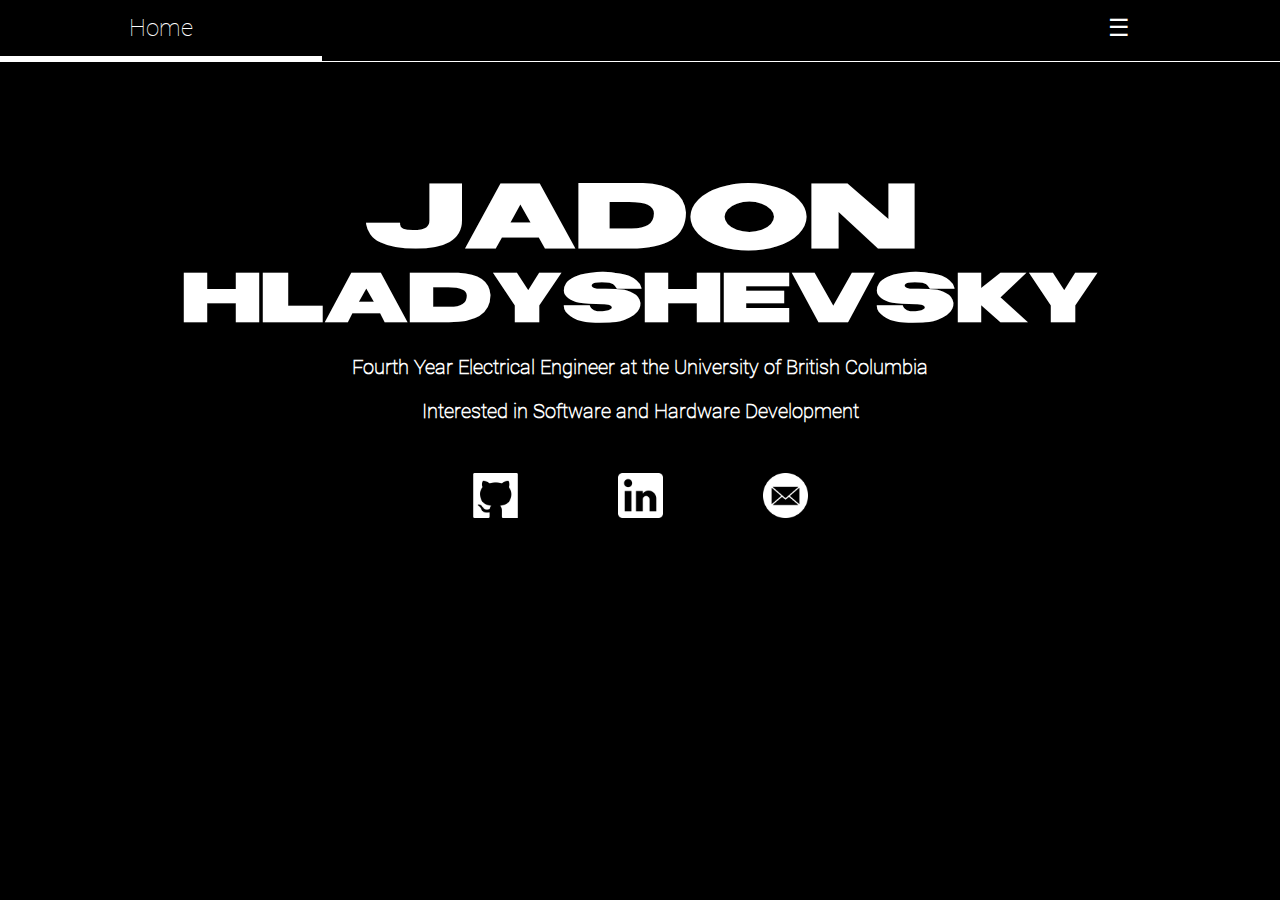
<file: index.html>
<!DOCTYPE html>
<meta name="viewport" content="width=device-width, initial-scale=1">
<meta charset="UTF-8">
<link href="style.css" rel="stylesheet" type="text/css">
<link rel="icon" href="Images/Icon.png" type="image/png" sizes="16x16">

<div class="navbar" id="myNavbar">
  <a href="/" class="active-page">Home</a>
  <a href="experience">Experience</a>
  <a href="projects">Projects</a>
  <a href="contact">Contact</a>
  <a href="javascript:void(0);" class="icon" onclick="MobileBar()">&#9776;</a>
</div>

<head>
    <!-- Global site tag (gtag.js) - Google Analytics -->
  <script async src="https://www.googletagmanager.com/gtag/js?id=UA-167485658-1"></script>
  <script>
    window.dataLayer = window.dataLayer || [];
    function gtag(){dataLayer.push(arguments);}
    gtag('js', new Date());

    gtag('config', 'UA-167485658-1');
  </script>
  <title>Jadon Hladyshevsky | Personal Portfolio</title>
  <meta name="description" content="My personal website for showcasing my skills, experience, and projects I'm currently working on!">
  <meta name="author" content="Jadon Hladyshevsky">
  <meta name="keywords" content="HTML, CSS, JavaScript, Engineering, C, C++, Electrical Engineering">
</head>

<body>

<h1 align="center">Jadon </h1>
<h2> Hladyshevsky </h2>
<h3> Fourth Year Electrical Engineer at the University of British Columbia</h3>
<h4> Interested in Software and Hardware Development </h3>
<div class="row">
<a href="https://github.com/jadhlady">
  <img class="Column" src="Images/github-logo.png" alt="Github" width="45" height= "45">
</a>
<a href="https://www.linkedin.com/in/jadon-hladyshevsky/">
  <img class="Column" src="Images/linkedin-logo.png" alt="LinkedIn" width="45" height= "45">
</a>
<a href="mailto:jadhlady@gmail.com?Subject=Website%20Contact">
  <img class="Column" src="Images/mail-logo.png" alt="Email" width="45" height= "45">
</a>
</div>
</body>

<script>
function MobileBar() {
  var x = document.getElementById("myNavbar");
  if (x.className === "navbar") {
    x.className += " responsive";
  } else {
    x.className = "navbar";
  }
}
</script>

<footer>
</footer>
</file>
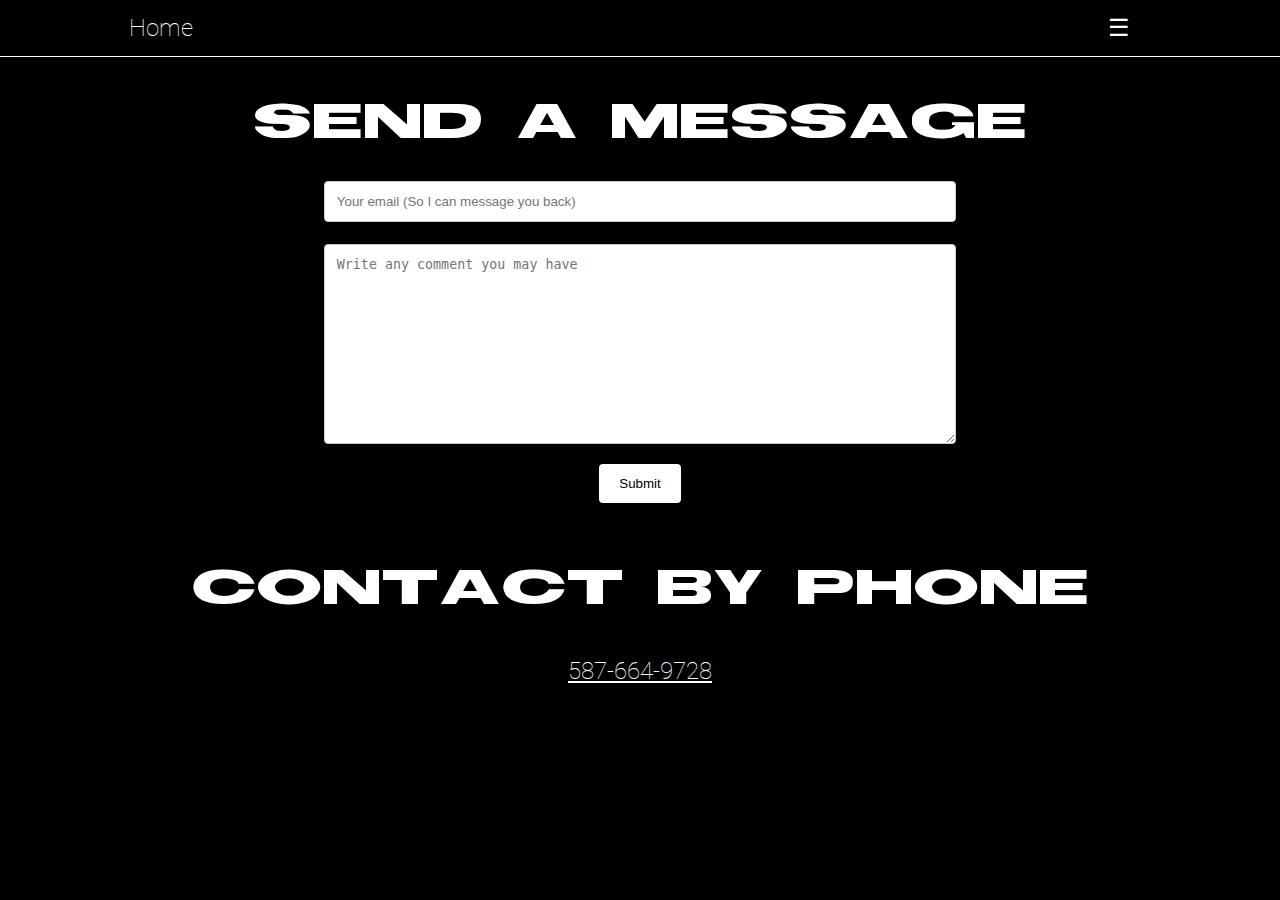
<file: contact.html>
<!DOCTYPE html>
<meta name="viewport" content="width=device-width, initial-scale=1">
<meta charset="UTF-8">
<link href="style.css" rel="stylesheet" type="text/css">
<link rel="icon" href="Images/Icon.png" type="image/png" sizes="16x16">
<head>
      <!-- Global site tag (gtag.js) - Google Analytics -->
    <script async src="https://www.googletagmanager.com/gtag/js?id=UA-167485658-1"></script>
    <script>
      window.dataLayer = window.dataLayer || [];
      function gtag(){dataLayer.push(arguments);}
      gtag('js', new Date());

      gtag('config', 'UA-167485658-1');
    </script>
  <title>Contact</title>
</head>


<div class="navbar" id="myNavbar">
  <a href="/">Home</a>
  <a href="experience">Experience</a>
  <a href="projects">Projects</a>
  <a href="contact" class="active-page">Contact</a>
  <a href="javascript:void(0);" class="icon" onclick="MobileBar()">&#9776;</a>
</div>

</br>
</br>
</br>

<p class="contactformtext">send a message</p>
<div class="container" align="center">
  <form action="https://formspree.io/mjvrblrg" method="POST">

    <label for="fname"></label>
    <input type="text" id="email" name="firstname" placeholder="Your email (So I can message you back)">

    <label for="comment"></label>
    <textarea id="comment" name="comment" placeholder="Write any comment you may have" style="height:200px"></textarea>
</br>
    <input type="submit" value="Submit">

  </form>
</div>
</br>
</br>
</br>
<p class="contactformtext" align="center">Contact by phone</p>
</br>
</br>
<a class="callnumber" href="tel:587-664-9728">587-664-9728</a>
</br>
</br>
</br>

<script>
function MobileBar() {
  var x = document.getElementById("myNavbar");
  if (x.className === "navbar") {
    x.className += " responsive";
  } else {
    x.className = "navbar";
  }
}
</script>
</file>
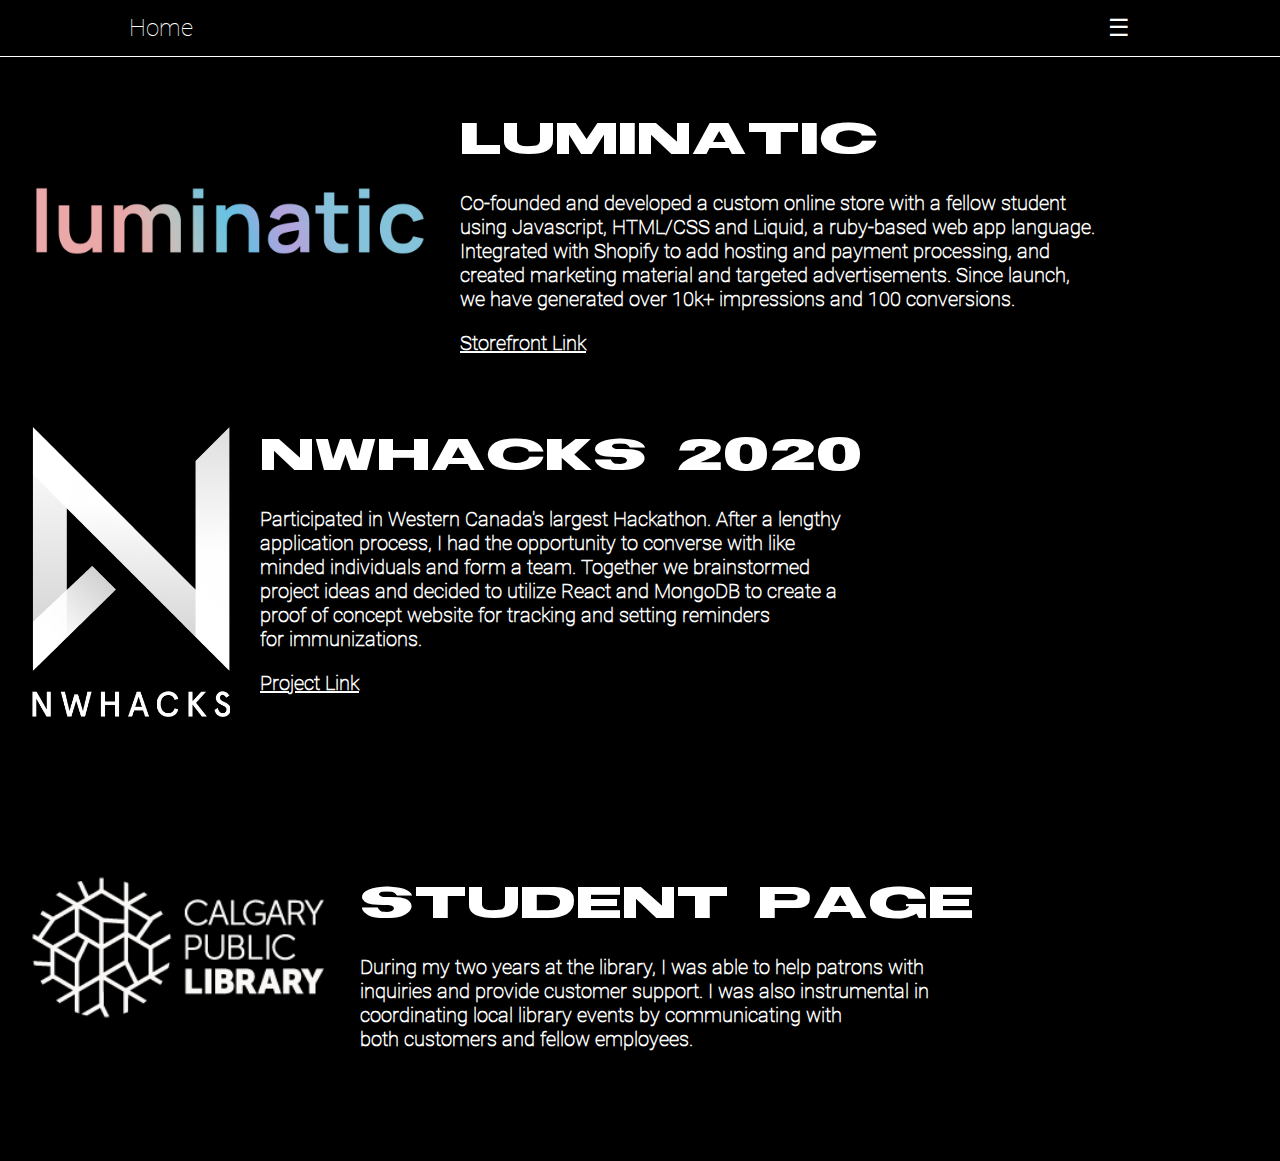
<file: experience.html>
<!DOCTYPE html>
<meta name="viewport" content="width=device-width, initial-scale=1.0">
<meta charset="UTF-8">
<link href="style.css" rel="stylesheet" type="text/css">
<link rel="icon" href="Images/Icon.png" type="image/png" sizes="16x16">
<head>
      <!-- Global site tag (gtag.js) - Google Analytics -->
    <script async src="https://www.googletagmanager.com/gtag/js?id=UA-167485658-1"></script>
    <script>
      window.dataLayer = window.dataLayer || [];
      function gtag(){dataLayer.push(arguments);}
      gtag('js', new Date());

      gtag('config', 'UA-167485658-1');
    </script>
  <title>Experience</title>
</head>

<div class="navbar" id="myNavbar">
  <a href="/">Home</a>
  <a href="experience" class="active-page">Experience</a>
  <a href="projects">Projects</a>
  <a href="contact">Contact</a>
  <a href="javascript:void(0);" class="icon" onclick="MobileBar()">&#9776;</a>
</div>

</br>
</br>
</br>

<img class="projectimages" src="Images/luminatic.png" alt="Github" width="400px">
<p class="experiencetitletext">Luminatic</p>
</br>
<p class="experiencebodytext">Co-founded and developed a custom online store with a fellow student </br>
using Javascript, HTML/CSS and Liquid, a ruby-based web app language.</br>
Integrated with Shopify to add hosting and payment processing, and </br>
created marketing material and targeted advertisements. Since launch, </br>
we have generated over 10k+ impressions and 100 conversions. </br></p>


</br>
<a class="experiencebodytext" href="https://luminatic.store/">Storefront Link</a></li>

</br>
</br>
</br>
</br>
</br>

<img class="projectimages" src="Images/nwhacks-logo.png" alt="Github" width="200px">
<p class="experiencetitletext">NWHACKS 2020</p>
</br>
<p class="experiencebodytext">Participated in Western Canada's largest Hackathon. After a lengthy</br>
application process, I had the opportunity to converse with like</br>
minded individuals and form a team. Together we brainstormed</br>
project ideas and  decided to utilize React and MongoDB to create a</br>
proof of concept website for tracking and setting reminders</br>
for immunizations.</br></p>


</br>
<a class="experiencebodytext" href="https://devpost.com/software/immulist">Project Link</a></li>

</br>
</br>
</br>
</br>
</br>
</br>
</br>
</br>
</br>
</br>
</br>
<img class="projectimages" src="Images/CPL-logo.png" alt="CPL" width="300px">
<p class="experiencetitletext">Student page</p>
</br>
<p class="experiencebodytext">During my two years at the library, I was able to help patrons with</br>
inquiries and provide customer support. I was also instrumental in</br>
coordinating local library events by communicating with</br>
both customers and fellow employees.</br></p>


</br>
</br>
</br>
</br>
</br>
</br>

<script>
function MobileBar() {
  var x = document.getElementById("myNavbar");
  if (x.className === "navbar") {
    x.className += " responsive";
  } else {
    x.className = "navbar";
  }
}
</script>
</file>
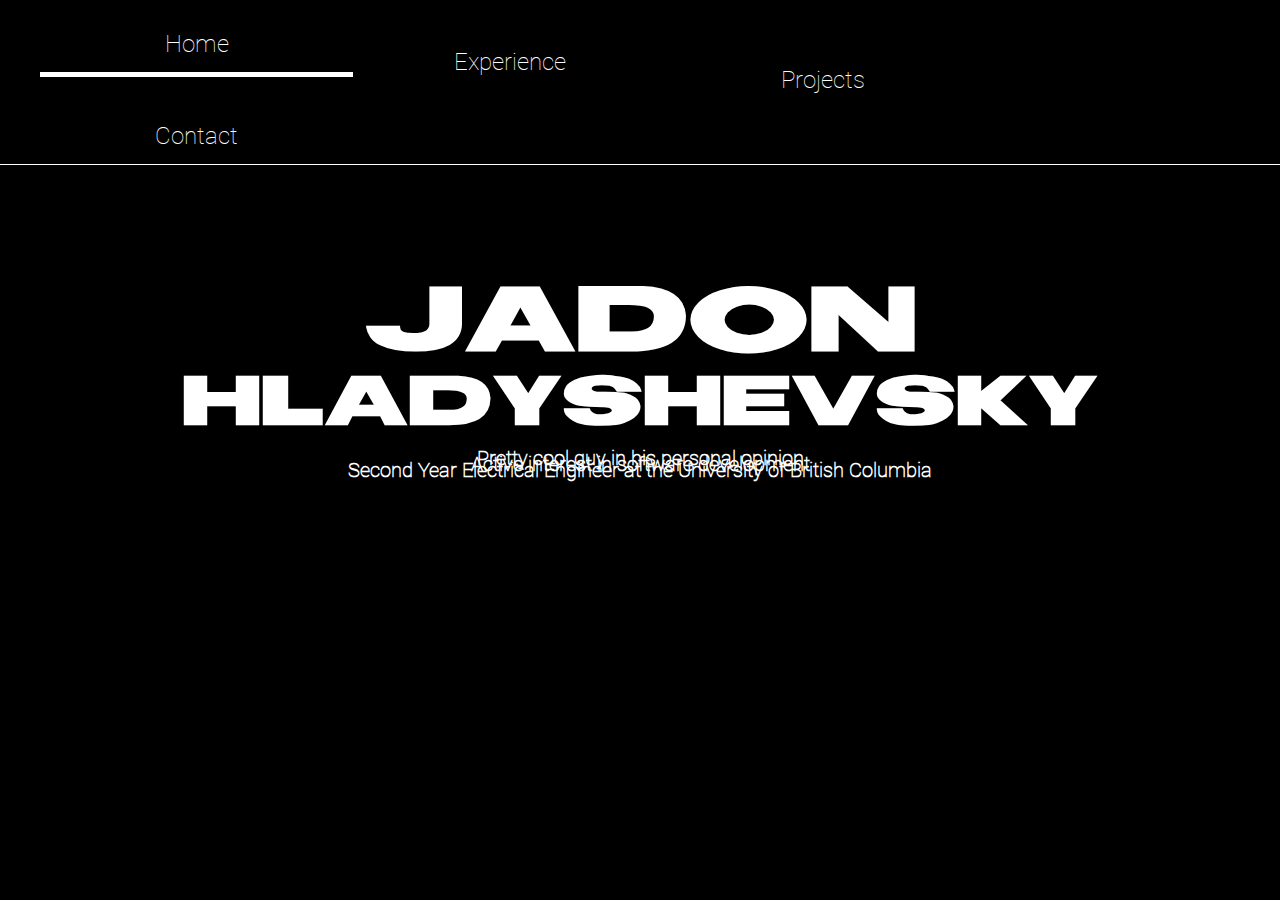
<file: homepage.html>
<!DOCTYPE html>
<meta name="viewport" content="width=device-width, initial-scale=1">
<meta charset="UTF-8">
<link href="style.css" rel="stylesheet" type="text/css">


<ul class="navbar">
  <li><a href"homepage.html" class="active-page">Home</a></li>
  <li><a href="experience.html">Experience</a></li>
  <li><a href="projects.html">Projects</a></li>
  <li><a href="contacts.html">Contact</a></li>
</ul>

<head>
  <title>Jadon H</title>
</head>

<body>

<h1 align="center">Jadon </h1>
<h2> Hladyshevsky </h2>
<h3> Second Year Electrical Engineer at the University of British Columbia</h3>
<h3> Active interest in software development </h3>
<h3> Pretty cool guy in his personal opinion </h3>



</body>

<footer>
</footer>
</file>
<file: style.css>
@font-face {
  font-family: TSBlock;
  src: url(Fonts/TS_Block_Bold.ttf);
}

@font-face {
  font-family: CodeBold;
  src: url(Fonts/Code_Bold.otf);
}

@font-face {
  font-family: CodeLight;
  src: url(Fonts/Code_Light.otf);
}

@font-face {
  font-family: Roboto;
  src: url(Fonts/Roboto-Regular.ttf);
}

@font-face {
  font-family: RobotoThin;
  src: url(Fonts/Roboto-Thin.ttf);
}



/* Add a black background color to the top navigation */
.navbar {
  background-color: #000;
  overflow: hidden;
  border-bottom: 1px solid white;
}



.navbar a {
  float: left;
  display:block;
  color: white;
  text-align: center;
  width: 23%;
  font-size: 24px;
  font-family: RobotoThin;
  padding: 14px;
  text-decoration: none;
}

.navbar a.active-page {
      border-bottom: 5px solid white;
}

.navbar .icon {
  display: none;
}

/* When the screen is less than 600 pixels wide, hide all links, except for the first one ("Home"). Show the link that contains should open and close the topnav (.icon) */
@media screen and (max-width: 1399px) {
  .navbar a:not(:first-child) {display: none;}
  .navbar a.icon {
    float: right;
    display: block;

  }
}

/* The "responsive" class is added to the topnav with JavaScript when the user clicks on the icon. This class makes the topnav look good on small screens (display the links vertically instead of horizontally) */
@media screen and (max-width: 1399px) {
  .navbar.responsive {position: relative;}
  .navbar.responsive a.icon {
    display: none;
    right: 0;
    top: 0;
  }
  .navbar.responsive a {
    float: none;
    display: block;
    text-align: left;
  }
}

body{
  margin:0;
  background-color: #000;
}

.row {
  display: flex;
  align-items: center;
  justify-content: center;
}

.Column {
  flex: 33.33%;
  padding: 50px;
  align-items: center;
  justify-content: center;
}

/* Project / Experience Page */


@media (max-width: 1399px) {
  .projectimages {
    float: left;
    margin-left: 30px;
  }
}

@media (min-width: 1399px) {
  .slideshow-container {
    float: right;
    margin-right: 50px;
  }
}

@media (max-width: 1399px) {
  .slideshow-container {
    float: left;
    margin-left: 30px;
  }
}

@media (min-width: 1399px) {
  .projectimages {
    float: right;
    margin-right: 50px;
  }
}


@media (max-width: 480px) {
h1 {
  display: block;
  font-size: 50px;
  margin-top: 50px;
  margin-bottom: 0px;
  margin-left: 0px;
  margin-right: 0;
  font-family: TSBlock;
  color: white;
  letter-spacing: 5px
  text-align: center;
}
h2 {
  display: block;
  font-size: 25px;
  margin-top: -20px;
  margin-bottom: 0;
  margin-left: 0;
  margin-right: 0;
  font-family: TSBLOCK;
  text-align: center;
  color: white;
}
h3 {
  display: block;
  font-size: 10px;
  margin-top: 0px;
  margin-bottom: 1em;
  margin-left: 0;
  margin-right: 0;
  font-weight: bold;
  color:white;
  font-family: RobotoThin;
  text-align: center;
}
h4 {
  display: block;
  font-size: 10px;
  margin-top: 0px;
  margin-bottom: 0;
  margin-left: 0;
  margin-right: 0;
  font-weight: bold;
  color:white;
  font-family: RobotoThin;
  text-align: center;
}
.experiencetitletext {
  font-size: 25px;
  margin-top: 0px;
  padding-left: 30px;
  padding-right: 0;
  font-family: TSBLOCK;
  text-align: left;
  color: white;
  display: inline-block;
  block-size: 10px;
  }
.experiencebodytext {
      font-size: 10px;
      padding-left: 30px;
      padding-right: 0;
      font-weight: bold;
      color:white;
      font-family: RobotoThin;
      text-align: left;
      display: inline-block;
  }
  .contactformtext {
    display: block;
    font-size: 22.5px;
    margin-top: -20px;
    margin-bottom: 0;
    margin-left: 0;
    margin-right: 0;
    font-family: TSBLOCK;
    text-align: center;
    color: white;
    }

}

@media (min-width: 480px) {
h1 {
  display: block;
  font-size: 100px;
  margin-top: 100px;
  margin-bottom: 0px;
  margin-left: 0px;
  margin-right: 0;
  font-family: TSBlock;
  color: white;
  letter-spacing: 5px
  text-align: center;
}
h2 {
  display: block;
  font-size: 75px;
  margin-top: -20px;
  margin-bottom: 0.83em;
  margin-left: 0;
  margin-right: 0;
  font-family: TSBLOCK;
  text-align: center;
  color: white;
}
h3 {
  display: block;
  font-size: 20px;
  margin-top: -50px;
  margin-bottom: 1em;
  margin-left: 0;
  margin-right: 0;
  font-weight: bold;
  color:white;
  font-family: RobotoThin;
  text-align: center;
}
h4 {
  display: block;
  font-size: 20px;
  margin-top: 0px;
  margin-bottom: 0;
  margin-left: 0;
  margin-right: 0;
  font-weight: bold;
  color:white;
  font-family: RobotoThin;
  text-align: center;
}
.experiencetitletext {
  font-size: 50px;
  margin-top: 0px;
  padding-left: 30px;
  padding-right: 0;
  font-family: TSBLOCK;
  text-align: left;
  color: white;
  display: inline-block;
  block-size: 10px;
  }
.experiencebodytext {
      font-size: 20px;
      padding-left: 30px;
      padding-right: 0;
      font-weight: bold;
      color:white;
      font-family: RobotoThin;
      text-align: left;
      display: inline-block;
  }
  .contactformtext {
    display: block;
    font-size: 55px;
    margin-top: -20px;
    margin-bottom: 0;
    margin-left: 0;
    margin-right: 0;
    font-family: TSBLOCK;
    text-align: center;
    color: white;
    }
}


/* Hide the images by default */
.mySlides1 {
  display: none;
}
.mySlides2 {
  display: none;
}


/* Next & previous buttons */
.prev, .next {
  cursor: pointer;
  top: 50%;
  width: auto;
  margin-top: 0px;
  margin-right:50px;
  color: white;
  font-weight: bold;
  font-size: 18px;
  transition: 0.6s ease;
  border-radius: 0 3px 3px 0;
  user-select: none;
}

/* Position the "next button" to the right */
.next {
  right: 0;
  border-radius: 3px 0 0 3px;
}

/* On hover, add a black background color with a little bit see-through */
.prev:hover, .next:hover {
  background-color: rgba(0,0,0,0.8);
}

/* Fading animation */
.fade {
  -webkit-animation-name: fade;
  -webkit-animation-duration: 1.5s;
  animation-name: fade;
  animation-duration: 1.5s;
}

@-webkit-keyframes fade {
  from {opacity: .4}
  to {opacity: 1}
}

@keyframes fade {
  from {opacity: .4}
  to {opacity: 1}
}

/* Style inputs with type="text", select elements and textareas */
input[type=text], select, textarea {
  width: 51%; /* Full width */
  padding: 12px; /* Some padding */
  border: 1px solid #ccc; /* Gray border */
  border-radius: 4px; /* Rounded borders */
  box-sizing: border-box; /* Make sure that padding and width stays in place */
  margin-top: 6px; /* Add a top margin */
  margin-bottom: 16px; /* Bottom margin */
  resize: vertical /* Allow the user to vertically resize the textarea (not horizontally) */
}

/* Style the submit button with a specific background color etc */
input[type=submit] {
  background-color: #ffffff;
  color: black;
  padding: 12px 20px;
  border: none;
  border-radius: 4px;
  cursor: pointer;
}

/* When moving the mouse over the submit button, add a darker green color */
input[type=submit]:hover {
  background-color: #4d4e4f;
}

/* Add a background color and some padding around the form */
.container {
    padding: 20px;
}

.callnumber {
  display: block;
  color: white;
  text-align: center;
  width: 100%;
  font-size: 24px;
  font-family: RobotoThin;
}
</file>
